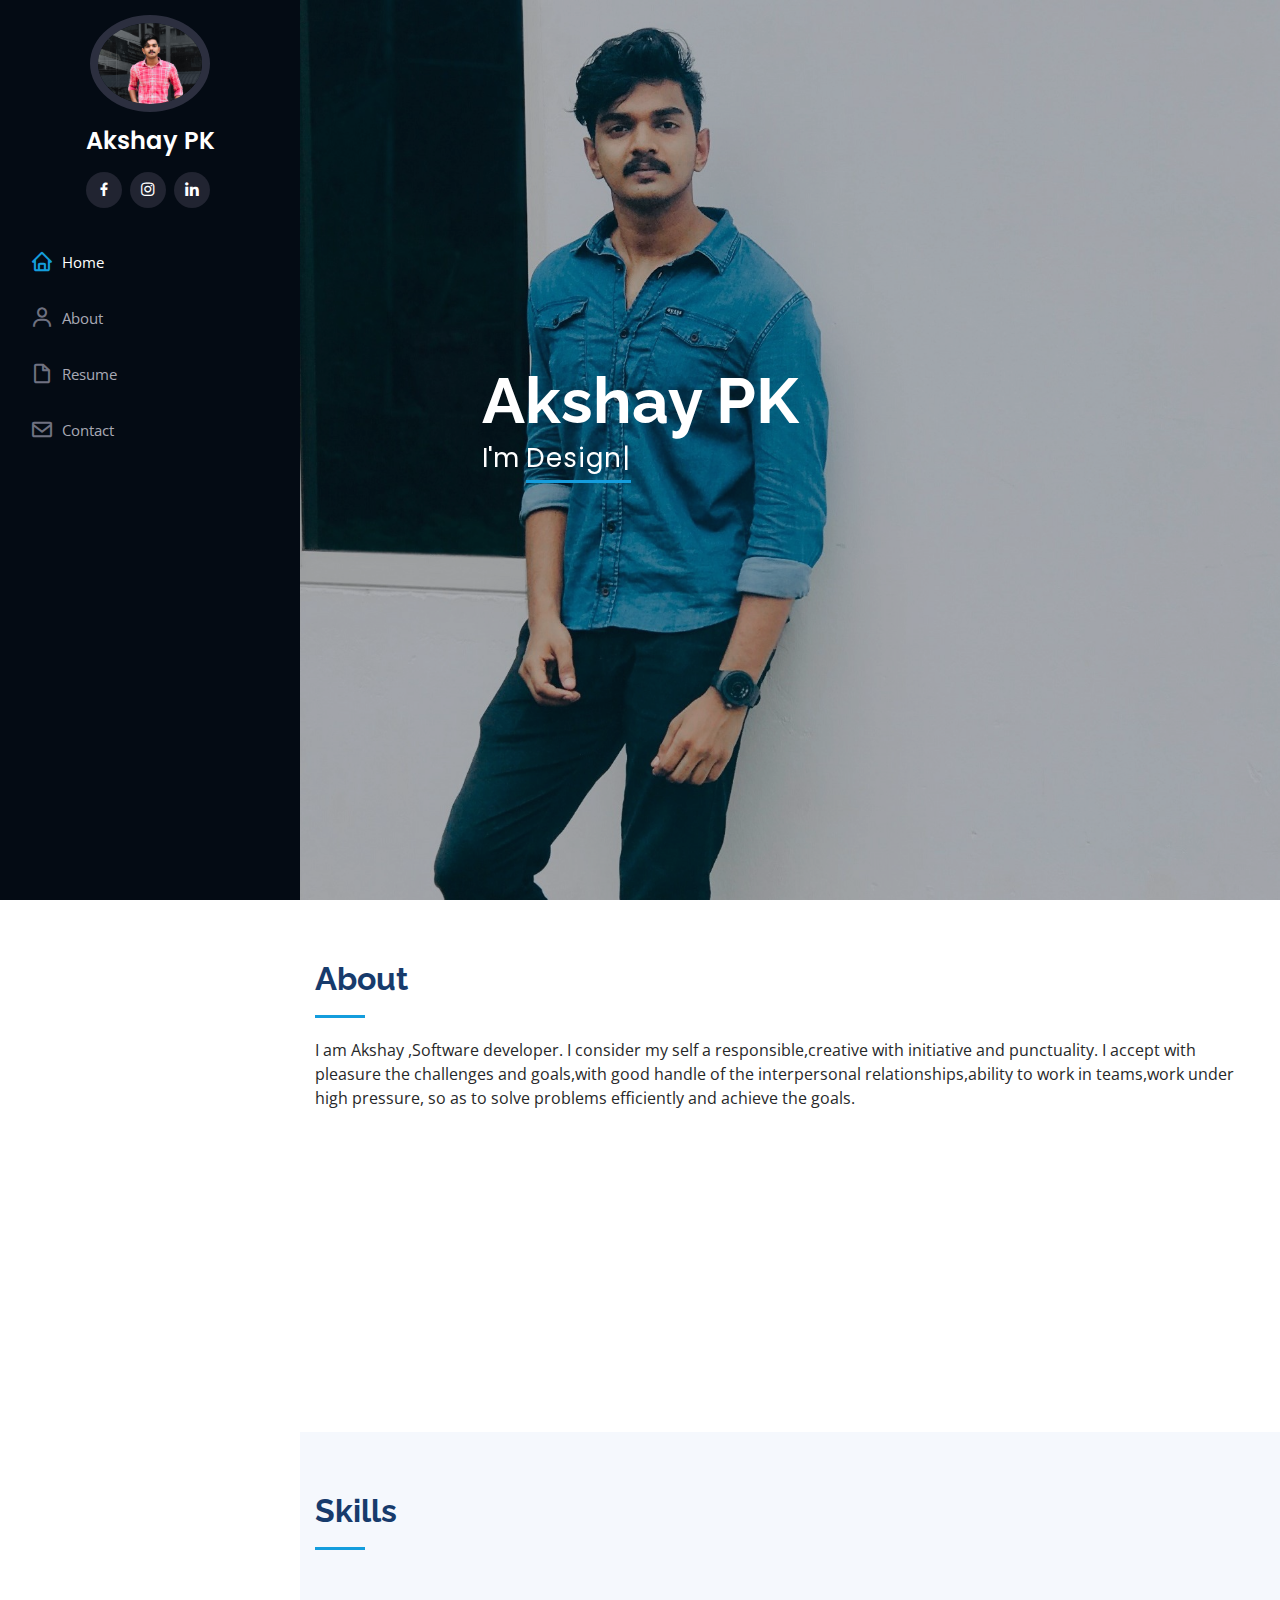
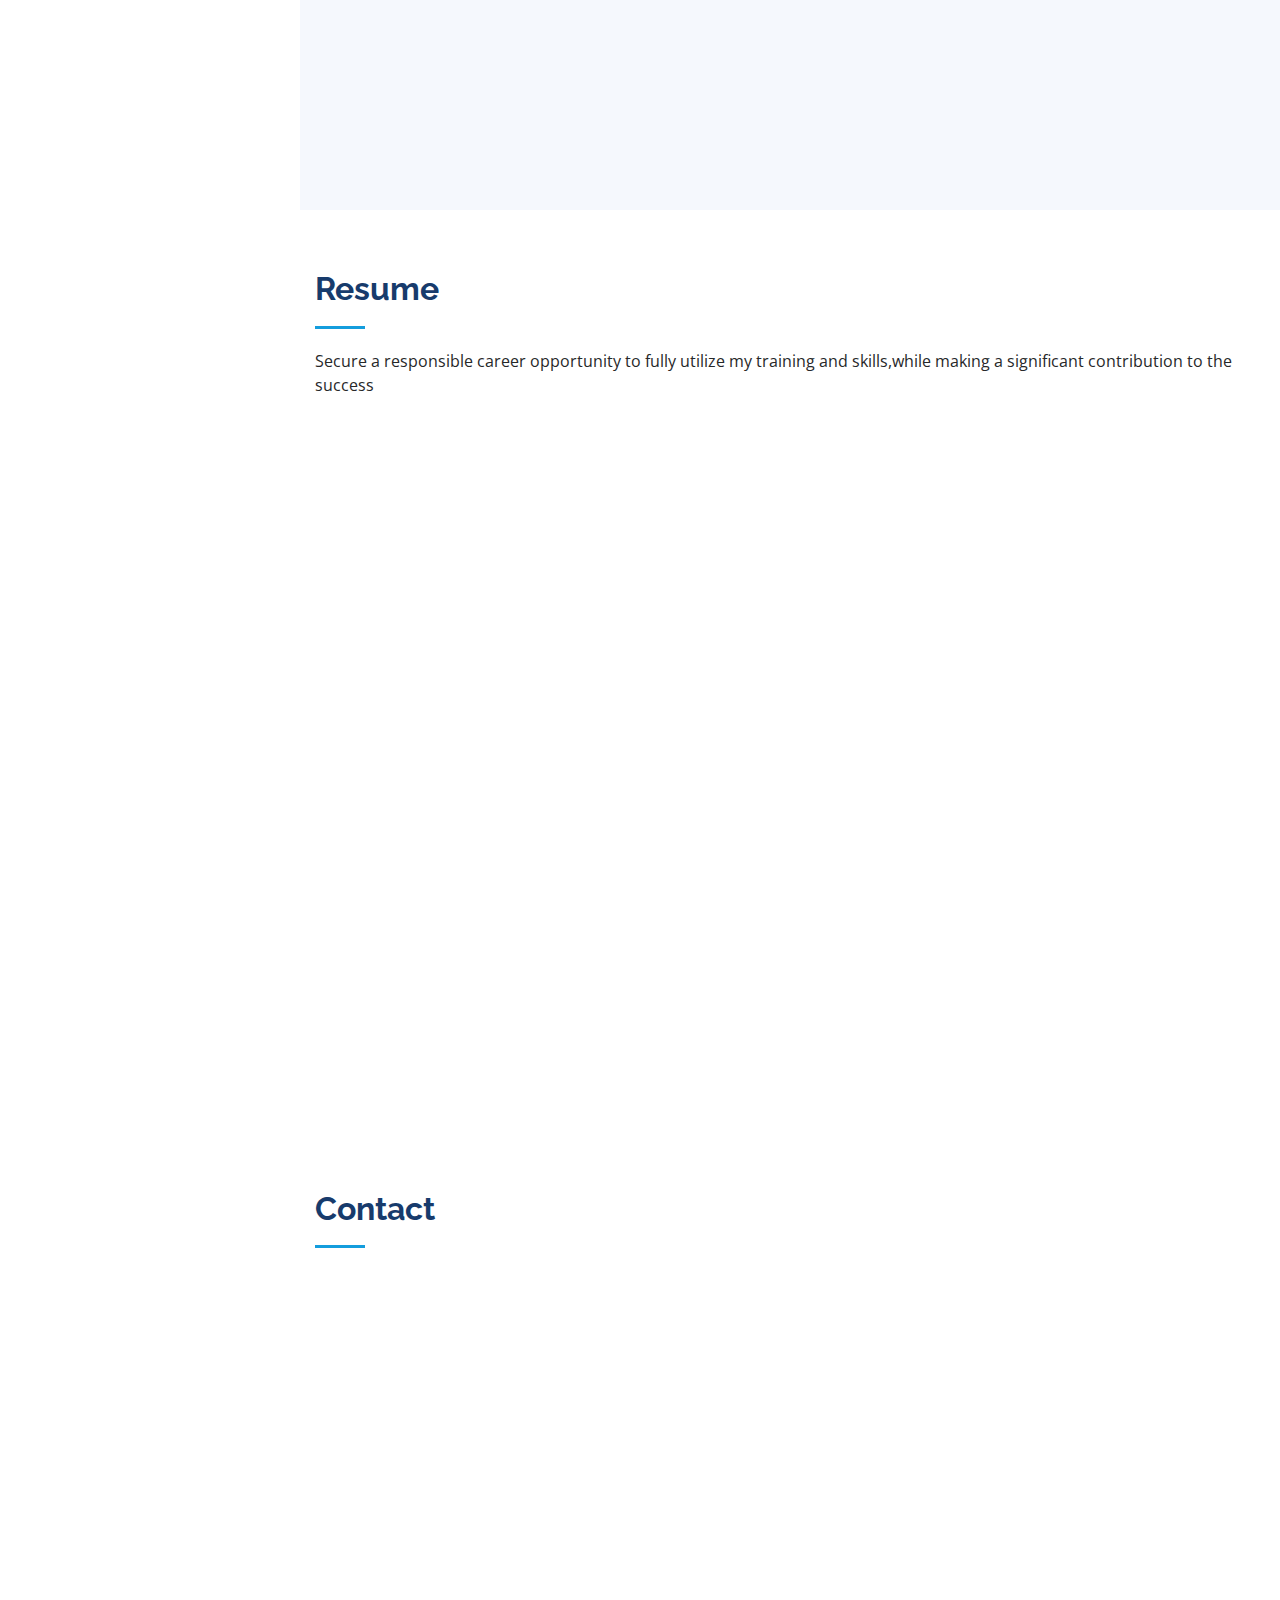
<file: index.html>
<!DOCTYPE html>
<html lang="en">

<head>
  <meta charset="utf-8">
  <meta content="width=device-width, initial-scale=1.0" name="viewport">

  <title>AkshayPK</title>
  <meta content="" name="description">
  <meta content="" name="keywords">

  <!-- Favicons -->
  <link href="assets/img/icon.jpg" rel="icon">
  <link href="assets/img/icon.jpg" rel="icon" >

  <!-- Google Fonts -->
  <link href="https://fonts.googleapis.com/css?family=Open+Sans:300,300i,400,400i,600,600i,700,700i|Raleway:300,300i,400,400i,500,500i,600,600i,700,700i|Poppins:300,300i,400,400i,500,500i,600,600i,700,700i" rel="stylesheet">

  <!-- Vendor CSS Files -->
  <link href="assets/vendor/bootstrap/css/bootstrap.min.css" rel="stylesheet">
  <link href="assets/vendor/icofont/icofont.min.css" rel="stylesheet">
  <link href="assets/vendor/boxicons/css/boxicons.min.css" rel="stylesheet">
  <link href="assets/vendor/venobox/venobox.css" rel="stylesheet">
  <link href="assets/vendor/owl.carousel/assets/owl.carousel.min.css" rel="stylesheet">
  <link href="assets/vendor/aos/aos.css" rel="stylesheet">
  <script src="https://ajax.googleapis.com/ajax/libs/jquery/3.5.1/jquery.min.js"></script>


  <!-- Template Main CSS File -->
  <link href="assets/css/style.css" rel="stylesheet">

  <!-- =======================================================
  * Template Name: iPortfolio - v1.5.1
  * Template URL: https://bootstrapmade.com/iportfolio-bootstrap-portfolio-websites-template/
  * Author: BootstrapMade.com
  * License: https://bootstrapmade.com/license/
  ======================================================== -->
</head>

<body>

  <!-- ======= Mobile nav toggle button ======= -->
  <button type="button" class="mobile-nav-toggle d-xl-none"><i class="icofont-navigation-menu"></i></button>

  <!-- ======= Header ======= -->
  <header id="header">
    <div class="d-flex flex-column">

      <div class="profile">
        <img src="assets/img/b3.jpg" alt="" class="img-fluid rounded-circle">
        <h1 class="text-light"><a href="index.html">Akshay PK</a></h1>
        <div class="social-links mt-3 text-center">
          <a href="https://www.facebook.com/akshay.tkd.92" class="facebook"><i class="bx bxl-facebook"></i></a>
          <a href="https://instagram.com/akshzy__?igshid=pvf8lj685s0" class="instagram"><i class="bx bxl-instagram"></i></a>
          <a href="https://www.linkedin.com/in/akshay-pk-9ab719207/?lipi=urn%3Ali%3Apage%3Ad_flagship3_feed%3BfRQMxvwZTRG1Ql1aMPsj5Q%3D%3D" class="linkedin"><i class="bx bxl-linkedin"></i></a>
        </div>
      </div>

      <nav class="nav-menu">
        <ul>
          <li class="active"><a href="index.html"><i class="bx bx-home"></i> <span>Home</span></a></li>
          <li><a href="#about"><i class="bx bx-user"></i> <span>About</span></a></li>
          <li><a href="#resume"><i class="bx bx-file-blank"></i> <span>Resume</span></a></li>
          <li><a href="#contact"><i class="bx bx-envelope"></i> Contact</a></li>

        </ul>
      </nav><!-- .nav-menu -->
      <button type="button" class="mobile-nav-toggle d-xl-none"><i class="icofont-navigation-menu"></i></button>

    </div>
  </header><!-- End Header -->

  <!-- ======= Hero Section ======= -->
  <section id="hero" class="d-flex flex-column justify-content-center align-items-center">
    <div class="hero-container" data-aos="fade-in">
      <h1>Akshay PK</h1>
      <p>I'm <span class="typed" data-typed-items="Designer, Developer"></span></p>
    </div>
  </section><!-- End Hero -->

  <main id="main">

    <!-- ======= About Section ======= -->
    <section id="about" class="about">
      <div class="container">

        <div class="section-title">
          <h2>About</h2>
          <p>I am Akshay ,Software developer. I consider my self a responsible,creative with initiative and punctuality. I accept with pleasure the challenges and goals,with good handle of the interpersonal relationships,ability to work in teams,work under high pressure, so as to solve problems efficiently and achieve the goals. </p>
        </div>

        <div class="row">
          <div class="col-lg-4" data-aos="fade-right">
            <img src="assets/img/b3.jpg" class="img-fluid" alt="">
          </div>
          <div class="col-lg-8 pt-4 pt-lg-0 content" data-aos="fade-left">
            <h3>Python Developer.</h3>
            <p class="font-italic">

            </p>
            <div class="row">
              <div class="col-lg-6">
                <ul>
                  <li><i class="icofont-rounded-right"></i> <strong>Birthday:</strong> 12 August 1999</li>
                  <li><i class="icofont-rounded-right"></i> <strong>Phone:</strong> +91 9656595958</li>
                  <li><i class="icofont-rounded-right"></i> <strong>City:</strong> Perinthalmanna </li>
                </ul>
              </div>
              <div class="col-lg-6">
                <ul>
                  <li><i class="icofont-rounded-right"></i> <strong>Age:</strong> 21</li>
                  <li><i class="icofont-rounded-right"></i> <strong>Degree:</strong> BSc Physics</li>
                  <li><i class="icofont-rounded-right"></i> <strong>Email:</strong> akshay21pk@gmail.com</li></ul>
              </div>
            </div>

          </div>
        </div>

      </div>
    </section><!-- End About Section -->

    <!-- ======= Facts Section ======= -->

    </section><!-- End Facts Section -->

    <!-- ======= Skills Section ======= -->
    <section id="skills" class="skills section-bg">
      <div class="container">

        <div class="section-title">
          <h2>Skills</h2>
        </div>

        <div class="row skills-content">

          <div class="col-lg-6" data-aos="fade-up">

            <div class="progress">
              <span class="skill">Python<i class="val">90%</i></span>
              <div class="progress-bar-wrap">
                <div class="progress-bar" role="progressbar" aria-valuenow="90" aria-valuemin="0" aria-valuemax="100"></div>
              </div>
            </div>

            <div class="progress">
              <span class="skill">HTML <i class="val">95%</i></span>
              <div class="progress-bar-wrap">
                <div class="progress-bar" role="progressbar" aria-valuenow="95" aria-valuemin="0" aria-valuemax="100"></div>
              </div>
            </div>

            <div class="progress">
              <span class="skill">CSS <i class="val">85%</i></span>
              <div class="progress-bar-wrap">
                <div class="progress-bar" role="progressbar" aria-valuenow="85" aria-valuemin="0" aria-valuemax="100"></div>
              </div>
            </div>

          </div>

          <div class="col-lg-6" data-aos="fade-up" data-aos-delay="100">

            <div class="progress">
              <span class="skill">Bootstrap<i class="val">80%</i></span>
              <div class="progress-bar-wrap">
                <div class="progress-bar" role="progressbar" aria-valuenow="80" aria-valuemin="0" aria-valuemax="100"></div>
              </div>
            </div>

            <div class="progress">
              <span class="skill">JavaScript <i class="val">85%</i></span>
              <div class="progress-bar-wrap">
                <div class="progress-bar" role="progressbar" aria-valuenow="85" aria-valuemin="0" aria-valuemax="100"></div>
              </div>
            </div>

            <div class="progress">
              <span class="skill"> C , C++ <i class="val">85%</i></span>
              <div class="progress-bar-wrap">
                <div class="progress-bar" role="progressbar" aria-valuenow="85" aria-valuemin="0" aria-valuemax="100"></div>
              </div>
            </div>

          </div>

        </div>

      </div>
    </section><!-- End Skills Section -->

    <!-- ======= Resume Section ======= -->
    <section id="resume" class="resume">
      <div class="container">

        <div class="section-title">
          <h2>Resume</h2>
          <p>Secure a responsible career opportunity to fully utilize my training and skills,while making a significant contribution to the success </p>
        </div>

        <div class="row">
          <div class="col-lg-6" data-aos="fade-up">

            <h3 class="resume-title">Professional Experience</h3>
            <div class="resume-item">
              <h4> Junior Software Developer </h4>
              <h5>2021 MAY - Present</h5>
              <p><em> INFOLKS Private Limited ,
                Mannarkkad </em></p>
              <p> Working as Software Developer Trainee</p>

            </div>
            <div class="resume-item">
              <h4> Python Developer </h4>
              <h5>2020 Nov- Present</h5>
              <p><em>Soften Technologies ,Kochi </em></p>
              <p> As python developer I was trained in core python,building desktop applications using GUI,buiding web applications using Django and Flask and maintaining of database mysql.</p>

            </div>
          </div>
          <div class="col-lg-6" data-aos="fade-up" data-aos-delay="100">
            <h3 class="resume-title">Education</h3>
            <div class="resume-item">
               <h4>BSc Physics</h4>
               <h5>2017 - 2020</h5>
               <p><em>PTM Govt College,Perinthalmanna ,University of Calicut </em></p>
               <p> Did graduation in BSc Physics with Computer Science and mathematics as complementary from university of Calicut.</p>
            </div>
            <div class="resume-item">
              <h4>HIGHER SECONDARY</h4>
              <h5>2015 - 2017</h5>
              <p><em>GMHSS Perinthalmanna</em></p>
              <p>Did XII in Computer Science with a pass percentage of 81 from Kerala DHSE</p>
            </div>
            <div class="resume-item">
              <h4>SSLC</h4>
              <h5>2015</h5>
              <p><em>GHSS Vettathur</em></p>
              <p>Did SSLC with a pass percentage of 87 from Kerala State Syllabus</p>

            </div>

          </div>
        </div>

      </div>
    </section><!-- End Resume Section -->



    <!-- ======= Contact Section ======= -->
    <section id="contact" class="contact">
      <div class="container">

        <div class="section-title">
          <h2>Contact</h2>
        </div>

        <div class="row" data-aos="fade-in">

          <div class="col-lg-5 d-flex align-items-stretch">
            <div class="info">
              <div class="address">
                <a href="https://www.google.com/maps/place/Thelakkad,+Kerala+679325/@11.0202079,76.2771794,95m/data=!3m1!1e3!4m5!3m4!1s0x3ba7d2abb07ce34f:0xbcb49bcad6b0343c!8m2!3d11.0264214!4d76.277327"><i class="icofont-google-map" ></i> </a>
                <h4>Location:</h4>
                <p>Thelakkad,Perinthalmanna,Malappuram</p>
              </div>

              <div class="email">
                <a href="mailto:akshay21pk@gmail.com"> <i class="icofont-envelope"></i> </a>
                <h4>Email:</h4>
                <p>akshay21pk@gmail.com</p>
              </div>

              <div class="phone">
                <a href="tel:+919656595958"> <i class="icofont-phone"></i> </a>
                <h4>Call:</h4>
                <p>+91 9656595958</p>
              </div>

              <iframe src="https://www.google.com/maps/embed?pb=!1m18!1m12!1m3!1d12727.649194238216!2d76.26591186708112!3d11.023634624463702!2m3!1f0!2f0!3f0!3m2!1i1024!2i768!4f13.1!3m3!1m2!1s0x3ba7d2abb07ce34f%3A0xbcb49bcad6b0343c!2sThelakkad%2C%20Kerala%20679325!5e1!3m2!1sen!2sin!4v1615892384649!5m2!1sen!2sin" frameborder="0" style="border:0; width: 100%; height: 290px;" allowfullscreen></iframe>
            </div>

          </div>

          <div class="col-lg-7 mt-5 mt-lg-0 d-flex align-items-stretch">
            <form action="" method="post"  id="submit-form">
              <div class="form-row">
                <div class="form-group col-md-6">
                  <label for="name">Your Name</label>
                  <input type="text" name="name" class="form-control" id="name" data-rule="minlen:4" data-msg="Please enter at least 4 chars" />
                  <div class="validate"></div>
                </div>
                <div class="form-group col-md-6">
                  <label for="name">Your Email</label>
                  <input type="email" class="form-control" name="email" id="email" data-rule="email" data-msg="Please enter a valid email" />
                  <div class="validate"></div>
                </div>
              </div>
              <div class="form-group">
                <label for="name">Subject</label>
                <input type="text" class="form-control" name="subject" id="subject" data-rule="minlen:1" data-msg="Please enter at least 8 chars of subject" />
                <div class="validate"></div>
              </div>
              <div class="form-group">
                <label for="name">Message</label>
                <textarea class="form-control" name="message" rows="10" data-rule="required" data-msg="Please write something for us"></textarea>
                <div class="validate"></div>
              </div>


              <div class="text-center"><button type="submit">Send Message</button></div>
            </form>
          </div>

        </div>

      </div>
    </section><!-- End Contact Section -->

  </main><!-- End #main -->

  <!-- ======= Footer ======= -->


  <a href="#" class="back-to-top"><i class="icofont-simple-up"></i></a>

  <!-- Vendor JS Files -->
  <script src="assets/vendor/jquery/jquery.min.js"></script>
  <script src="assets/vendor/bootstrap/js/bootstrap.bundle.min.js"></script>
  <script src="assets/vendor/jquery.easing/jquery.easing.min.js"></script>
  <script src="assets/vendor/php-email-form/validate.js"></script>
  <script src="assets/vendor/waypoints/jquery.waypoints.min.js"></script>
  <script src="assets/vendor/counterup/counterup.min.js"></script>
  <script src="assets/vendor/isotope-layout/isotope.pkgd.min.js"></script>
  <script src="assets/vendor/venobox/venobox.min.js"></script>
  <script src="assets/vendor/owl.carousel/owl.carousel.min.js"></script>
  <script src="assets/vendor/typed.js/typed.min.js"></script>
  <script src="assets/vendor/aos/aos.js"></script>

  <!-- Template Main JS File -->
  <script src="assets/js/main.js"></script>


<script>
        $("#submit-form").submit((e)=>{
            e.preventDefault()
            $.ajax({
                url:"https://script.google.com/macros/s/AKfycbxXCtmmC8YjhRM4u8NHcsE_YlI44TKd2va6NsGkIA/exec",
                data:$("#submit-form").serialize(),
                method:"post",
                success:function (response){
                    alert("Form submitted successfully")
                    window.location.reload()
                    //window.location.href="https://google.com"
                },
                error:function (err){
                    alert("Something Error")

                }
            })
        })
    </script>

</body>

</html>
</file>
<file: assets/vendor/venobox/venobox.css>
/* ------ venobox.css --------*/
.vbox-overlay *, .vbox-overlay *:before, .vbox-overlay *:after{
    -webkit-backface-visibility: hidden;
    -webkit-box-sizing:border-box;
    -moz-box-sizing:border-box;
    box-sizing:border-box;
}
.vbox-overlay * { 
    -webkit-backface-visibility: visible;
    backface-visibility: visible;
}
.vbox-overlay{
    display: -webkit-flex;
    display: flex;
    -webkit-flex-direction: column;
    flex-direction: column;
    -webkit-justify-content: center;
    justify-content: center;
    -webkit-align-items: center;
    align-items: center;
    position: fixed;
    left: 0;
    top: 0;
    bottom: 0;
    right: 0;
    z-index: 999999;
}

/* ----- navigation ----- */
.vbox-title{
    width: 100%;
    height: 40px;
    float: left;
    text-align: center;
    line-height: 28px;
    font-size: 12px;
    padding: 6px 50px;
    overflow: hidden;
    position: fixed;
    display: none;
    left: 0;
    z-index: 89;
}
.vbox-close{
    cursor: pointer;
    position: fixed;
    top: -1px;
    right: 0;
    width: 50px;
    height: 40px;
    padding: 6px;
    display: block;
    background-position:10px center;
    overflow: hidden;
    font-size: 24px;
    line-height: 1;
    text-align: center;
    z-index: 99;
}
.vbox-left{
    cursor: pointer;
    position: fixed;
    left: 0;
    height: 40px;
    overflow: hidden;
    line-height: 28px;
    font-size: 12px;
    z-index: 99;
    display: flex;
    align-items:center;
}
.vbox-num{
    display: inline-block;
    margin: 6px 0 6px 15px;
}
/* ----- Social share ----- */
.vbox-share{
    line-height: 28px;
    font-size: 12px;
    overflow: hidden;
    position: fixed;
    left: 0;
    z-index: 98;
    display: flex;
    align-items:center;
    justify-content: center;
    width: 100%;
    text-align: center;
}
.vbox-share svg{
    max-height: 28px;
    width: 28px;
    z-index: 10;
    margin-left: 12px;
    margin-top: 6px;
    margin-bottom: 6px;
    vertical-align: middle;
}


/* ----- navigation ARROWS ----- */
.vbox-next, .vbox-prev{
    position: fixed;
    top: 50%;
    margin-top: -15px;
    overflow: hidden;
    cursor: pointer;
    display: block;
    width: 45px;
    height: 45px;
    z-index: 99;
}
.vbox-next span, .vbox-prev span{
    position: relative;
    width: 20px;
    height: 20px;
    border: 2px solid transparent;
    border-top-color: #B6B6B6;
    border-right-color: #B6B6B6;
    text-indent: -100px;
    position: absolute;
    top: 8px;
    display: block;
}
.vbox-prev{
    left: 15px;
}
.vbox-next{
    right: 15px;
}
.vbox-prev span{
    left: 10px;
    -ms-transform: rotate(-135deg);
    -webkit-transform: rotate(-135deg);
    transform: rotate(-135deg);
}
.vbox-next span{
    -ms-transform: rotate(45deg);
    -webkit-transform: rotate(45deg);
    transform: rotate(45deg);
    right: 10px;
}
/* ------- inline window ------ */
.vbox-inline{
    width: 420px;
    height: 315px;
    height: 70vh;
    padding: 10px;
    background: #fff;
    margin: 0 auto;
    overflow: auto;
    text-align: left;
}
/* ------- Video & iFrames window ------ */
.venoframe{
    max-width: 100%;
    width: 100%;
    border: none;
    width: 100%;
    height: 260px;
    height: 70vh;
}
.venoframe.vbvid{
    height: 260px;
}
@media (min-width: 768px) {
    .venoframe, .vbox-inline{
        width: 90%;
        height: 360px;
        height: 70vh;
    }
    .venoframe.vbvid{
        width: 640px;
        height: 360px;
    }
}
@media (min-width: 992px) {
    .venoframe, .vbox-inline{
        max-width: 1200px;
        width: 80%;
        height: 540px;
        height: 70vh;
    }
    .venoframe.vbvid{
        width: 960px;
        height: 540px;
    }
}
/* 
Please do NOT edit this part! 
or at least read this note: http://i.imgur.com/7C0ws9e.gif
*/
.vbox-open{
    overflow: hidden;
}
.vbox-container{
    position: absolute;
    left: 0;
    right: 0;
    top: 0;
    bottom: 0;
    overflow-x: hidden;
    overflow-y: scroll;
    overflow-scrolling: touch;
    -webkit-overflow-scrolling: touch;
    z-index: 20;
    max-height: 100%;

}

.vbox-content{
    text-align: center;
    float: left;
    width: 100%;
    position: relative;
    overflow: hidden;
    padding: 20px 4%;
}
.vbox-container img{
    max-width: 100%;
    height: auto;
}
.vbox-figlio{
    box-shadow: 0 0 12px rgba(0,0,0,0.19), 0 6px 6px rgba(0,0,0,0.23);
    max-width: 100%;
    text-align: initial;
}
img.vbox-figlio{
    -webkit-user-select: none;
-khtml-user-select: none;
-moz-user-select: none;
-o-user-select: none;
user-select: none;
}
.vbox-content.swipe-left{
    margin-left: -200px !important;
}
.vbox-content.swipe-right{
    margin-left: 200px !important;
}
.vbox-animated{
    webkit-transition: margin 300ms ease-out;
    transition: margin 300ms ease-out;
}

/* ---------- preloader ----------
 * SPINKIT 
 * http://tobiasahlin.com/spinkit/
-------------------------------- */
.sk-double-bounce,.sk-rotating-plane{width:40px;height:40px;margin:40px auto}.sk-rotating-plane{background-color:#333;-webkit-animation:sk-rotatePlane 1.2s infinite ease-in-out;animation:sk-rotatePlane 1.2s infinite ease-in-out}@-webkit-keyframes sk-rotatePlane{0%{-webkit-transform:perspective(120px) rotateX(0) rotateY(0);transform:perspective(120px) rotateX(0) rotateY(0)}50%{-webkit-transform:perspective(120px) rotateX(-180.1deg) rotateY(0);transform:perspective(120px) rotateX(-180.1deg) rotateY(0)}100%{-webkit-transform:perspective(120px) rotateX(-180deg) rotateY(-179.9deg);transform:perspective(120px) rotateX(-180deg) rotateY(-179.9deg)}}@keyframes sk-rotatePlane{0%{-webkit-transform:perspective(120px) rotateX(0) rotateY(0);transform:perspective(120px) rotateX(0) rotateY(0)}50%{-webkit-transform:perspective(120px) rotateX(-180.1deg) rotateY(0);transform:perspective(120px) rotateX(-180.1deg) rotateY(0)}100%{-webkit-transform:perspective(120px) rotateX(-180deg) rotateY(-179.9deg);transform:perspective(120px) rotateX(-180deg) rotateY(-179.9deg)}}.sk-double-bounce{position:relative}.sk-double-bounce .sk-child{width:100%;height:100%;border-radius:50%;background-color:#333;opacity:.6;position:absolute;top:0;left:0;-webkit-animation:sk-doubleBounce 2s infinite ease-in-out;animation:sk-doubleBounce 2s infinite ease-in-out}.sk-chasing-dots .sk-child,.sk-spinner-pulse,.sk-three-bounce .sk-child{background-color:#333;border-radius:100%}.sk-double-bounce .sk-double-bounce2{-webkit-animation-delay:-1s;animation-delay:-1s}@-webkit-keyframes sk-doubleBounce{0%,100%{-webkit-transform:scale(0);transform:scale(0)}50%{-webkit-transform:scale(1);transform:scale(1)}}@keyframes sk-doubleBounce{0%,100%{-webkit-transform:scale(0);transform:scale(0)}50%{-webkit-transform:scale(1);transform:scale(1)}}.sk-wave{margin:40px auto;width:50px;height:40px;text-align:center;font-size:10px}.sk-wave .sk-rect{background-color:#333;height:100%;width:6px;display:inline-block;-webkit-animation:sk-waveStretchDelay 1.2s infinite ease-in-out;animation:sk-waveStretchDelay 1.2s infinite ease-in-out}.sk-wave .sk-rect1{-webkit-animation-delay:-1.2s;animation-delay:-1.2s}.sk-wave .sk-rect2{-webkit-animation-delay:-1.1s;animation-delay:-1.1s}.sk-wave .sk-rect3{-webkit-animation-delay:-1s;animation-delay:-1s}.sk-wave .sk-rect4{-webkit-animation-delay:-.9s;animation-delay:-.9s}.sk-wave .sk-rect5{-webkit-animation-delay:-.8s;animation-delay:-.8s}@-webkit-keyframes sk-waveStretchDelay{0%,100%,40%{-webkit-transform:scaleY(.4);transform:scaleY(.4)}20%{-webkit-transform:scaleY(1);transform:scaleY(1)}}@keyframes sk-waveStretchDelay{0%,100%,40%{-webkit-transform:scaleY(.4);transform:scaleY(.4)}20%{-webkit-transform:scaleY(1);transform:scaleY(1)}}.sk-wandering-cubes{margin:40px auto;width:40px;height:40px;position:relative}.sk-wandering-cubes .sk-cube{background-color:#333;width:10px;height:10px;position:absolute;top:0;left:0;-webkit-animation:sk-wanderingCube 1.8s ease-in-out -1.8s infinite both;animation:sk-wanderingCube 1.8s ease-in-out -1.8s infinite both}.sk-chasing-dots,.sk-spinner-pulse{width:40px;height:40px;margin:40px auto}.sk-wandering-cubes .sk-cube2{-webkit-animation-delay:-.9s;animation-delay:-.9s}@-webkit-keyframes sk-wanderingCube{0%{-webkit-transform:rotate(0);transform:rotate(0)}25%{-webkit-transform:translateX(30px) rotate(-90deg) scale(.5);transform:translateX(30px) rotate(-90deg) scale(.5)}50%{-webkit-transform:translateX(30px) translateY(30px) rotate(-179deg);transform:translateX(30px) translateY(30px) rotate(-179deg)}50.1%{-webkit-transform:translateX(30px) translateY(30px) rotate(-180deg);transform:translateX(30px) translateY(30px) rotate(-180deg)}75%{-webkit-transform:translateX(0) translateY(30px) rotate(-270deg) scale(.5);transform:translateX(0) translateY(30px) rotate(-270deg) scale(.5)}100%{-webkit-transform:rotate(-360deg);transform:rotate(-360deg)}}@keyframes sk-wanderingCube{0%{-webkit-transform:rotate(0);transform:rotate(0)}25%{-webkit-transform:translateX(30px) rotate(-90deg) scale(.5);transform:translateX(30px) rotate(-90deg) scale(.5)}50%{-webkit-transform:translateX(30px) translateY(30px) rotate(-179deg);transform:translateX(30px) translateY(30px) rotate(-179deg)}50.1%{-webkit-transform:translateX(30px) translateY(30px) rotate(-180deg);transform:translateX(30px) translateY(30px) rotate(-180deg)}75%{-webkit-transform:translateX(0) translateY(30px) rotate(-270deg) scale(.5);transform:translateX(0) translateY(30px) rotate(-270deg) scale(.5)}100%{-webkit-transform:rotate(-360deg);transform:rotate(-360deg)}}.sk-spinner-pulse{-webkit-animation:sk-pulseScaleOut 1s infinite ease-in-out;animation:sk-pulseScaleOut 1s infinite ease-in-out}@-webkit-keyframes sk-pulseScaleOut{0%{-webkit-transform:scale(0);transform:scale(0)}100%{-webkit-transform:scale(1);transform:scale(1);opacity:0}}@keyframes sk-pulseScaleOut{0%{-webkit-transform:scale(0);transform:scale(0)}100%{-webkit-transform:scale(1);transform:scale(1);opacity:0}}.sk-chasing-dots{position:relative;text-align:center;-webkit-animation:sk-chasingDotsRotate 2s infinite linear;animation:sk-chasingDotsRotate 2s infinite linear}.sk-chasing-dots .sk-child{width:60%;height:60%;display:inline-block;position:absolute;top:0;-webkit-animation:sk-chasingDotsBounce 2s infinite ease-in-out;animation:sk-chasingDotsBounce 2s infinite ease-in-out}.sk-chasing-dots .sk-dot2{top:auto;bottom:0;-webkit-animation-delay:-1s;animation-delay:-1s}@-webkit-keyframes sk-chasingDotsRotate{100%{-webkit-transform:rotate(360deg);transform:rotate(360deg)}}@keyframes sk-chasingDotsRotate{100%{-webkit-transform:rotate(360deg);transform:rotate(360deg)}}@-webkit-keyframes sk-chasingDotsBounce{0%,100%{-webkit-transform:scale(0);transform:scale(0)}50%{-webkit-transform:scale(1);transform:scale(1)}}@keyframes sk-chasingDotsBounce{0%,100%{-webkit-transform:scale(0);transform:scale(0)}50%{-webkit-transform:scale(1);transform:scale(1)}}.sk-three-bounce{margin:40px auto;width:80px;text-align:center}.sk-three-bounce .sk-child{width:20px;height:20px;display:inline-block;-webkit-animation:sk-three-bounce 1.4s ease-in-out 0s infinite both;animation:sk-three-bounce 1.4s ease-in-out 0s infinite both}.sk-circle .sk-child:before,.sk-fading-circle .sk-circle:before{display:block;border-radius:100%;content:'';background-color:#333}.sk-three-bounce .sk-bounce1{-webkit-animation-delay:-.32s;animation-delay:-.32s}.sk-three-bounce .sk-bounce2{-webkit-animation-delay:-.16s;animation-delay:-.16s}@-webkit-keyframes sk-three-bounce{0%,100%,80%{-webkit-transform:scale(0);transform:scale(0)}40%{-webkit-transform:scale(1);transform:scale(1)}}@keyframes sk-three-bounce{0%,100%,80%{-webkit-transform:scale(0);transform:scale(0)}40%{-webkit-transform:scale(1);transform:scale(1)}}.sk-circle{margin:40px auto;width:40px;height:40px;position:relative}.sk-circle .sk-child{width:100%;height:100%;position:absolute;left:0;top:0}.sk-circle .sk-child:before{margin:0 auto;width:15%;height:15%;-webkit-animation:sk-circleBounceDelay 1.2s infinite ease-in-out both;animation:sk-circleBounceDelay 1.2s infinite ease-in-out both}.sk-circle .sk-circle2{-webkit-transform:rotate(30deg);-ms-transform:rotate(30deg);transform:rotate(30deg)}.sk-circle .sk-circle3{-webkit-transform:rotate(60deg);-ms-transform:rotate(60deg);transform:rotate(60deg)}.sk-circle .sk-circle4{-webkit-transform:rotate(90deg);-ms-transform:rotate(90deg);transform:rotate(90deg)}.sk-circle .sk-circle5{-webkit-transform:rotate(120deg);-ms-transform:rotate(120deg);transform:rotate(120deg)}.sk-circle .sk-circle6{-webkit-transform:rotate(150deg);-ms-transform:rotate(150deg);transform:rotate(150deg)}.sk-circle .sk-circle7{-webkit-transform:rotate(180deg);-ms-transform:rotate(180deg);transform:rotate(180deg)}.sk-circle .sk-circle8{-webkit-transform:rotate(210deg);-ms-transform:rotate(210deg);transform:rotate(210deg)}.sk-circle .sk-circle9{-webkit-transform:rotate(240deg);-ms-transform:rotate(240deg);transform:rotate(240deg)}.sk-circle .sk-circle10{-webkit-transform:rotate(270deg);-ms-transform:rotate(270deg);transform:rotate(270deg)}.sk-circle .sk-circle11{-webkit-transform:rotate(300deg);-ms-transform:rotate(300deg);transform:rotate(300deg)}.sk-circle .sk-circle12{-webkit-transform:rotate(330deg);-ms-transform:rotate(330deg);transform:rotate(330deg)}.sk-circle .sk-circle2:before{-webkit-animation-delay:-1.1s;animation-delay:-1.1s}.sk-circle .sk-circle3:before{-webkit-animation-delay:-1s;animation-delay:-1s}.sk-circle .sk-circle4:before{-webkit-animation-delay:-.9s;animation-delay:-.9s}.sk-circle .sk-circle5:before{-webkit-animation-delay:-.8s;animation-delay:-.8s}.sk-circle .sk-circle6:before{-webkit-animation-delay:-.7s;animation-delay:-.7s}.sk-circle .sk-circle7:before{-webkit-animation-delay:-.6s;animation-delay:-.6s}.sk-circle .sk-circle8:before{-webkit-animation-delay:-.5s;animation-delay:-.5s}.sk-circle .sk-circle9:before{-webkit-animation-delay:-.4s;animation-delay:-.4s}.sk-circle .sk-circle10:before{-webkit-animation-delay:-.3s;animation-delay:-.3s}.sk-circle .sk-circle11:before{-webkit-animation-delay:-.2s;animation-delay:-.2s}.sk-circle .sk-circle12:before{-webkit-animation-delay:-.1s;animation-delay:-.1s}@-webkit-keyframes sk-circleBounceDelay{0%,100%,80%{-webkit-transform:scale(0);transform:scale(0)}40%{-webkit-transform:scale(1);transform:scale(1)}}@keyframes sk-circleBounceDelay{0%,100%,80%{-webkit-transform:scale(0);transform:scale(0)}40%{-webkit-transform:scale(1);transform:scale(1)}}.sk-cube-grid{width:40px;height:40px;margin:40px auto}.sk-cube-grid .sk-cube{width:33.33%;height:33.33%;background-color:#333;float:left;-webkit-animation:sk-cubeGridScaleDelay 1.3s infinite ease-in-out;animation:sk-cubeGridScaleDelay 1.3s infinite ease-in-out}.sk-cube-grid .sk-cube1{-webkit-animation-delay:.2s;animation-delay:.2s}.sk-cube-grid .sk-cube2{-webkit-animation-delay:.3s;animation-delay:.3s}.sk-cube-grid .sk-cube3{-webkit-animation-delay:.4s;animation-delay:.4s}.sk-cube-grid .sk-cube4{-webkit-animation-delay:.1s;animation-delay:.1s}.sk-cube-grid .sk-cube5{-webkit-animation-delay:.2s;animation-delay:.2s}.sk-cube-grid .sk-cube6{-webkit-animation-delay:.3s;animation-delay:.3s}.sk-cube-grid .sk-cube7{-webkit-animation-delay:0ms;animation-delay:0ms}.sk-cube-grid .sk-cube8{-webkit-animation-delay:.1s;animation-delay:.1s}.sk-cube-grid .sk-cube9{-webkit-animation-delay:.2s;animation-delay:.2s}@-webkit-keyframes sk-cubeGridScaleDelay{0%,100%,70%{-webkit-transform:scale3D(1,1,1);transform:scale3D(1,1,1)}35%{-webkit-transform:scale3D(0,0,1);transform:scale3D(0,0,1)}}@keyframes sk-cubeGridScaleDelay{0%,100%,70%{-webkit-transform:scale3D(1,1,1);transform:scale3D(1,1,1)}35%{-webkit-transform:scale3D(0,0,1);transform:scale3D(0,0,1)}}.sk-fading-circle{margin:40px auto;width:40px;height:40px;position:relative}.sk-fading-circle .sk-circle{width:100%;height:100%;position:absolute;left:0;top:0}.sk-fading-circle .sk-circle:before{margin:0 auto;width:15%;height:15%;-webkit-animation:sk-circleFadeDelay 1.2s infinite ease-in-out both;animation:sk-circleFadeDelay 1.2s infinite ease-in-out both}.sk-fading-circle .sk-circle2{-webkit-transform:rotate(30deg);-ms-transform:rotate(30deg);transform:rotate(30deg)}.sk-fading-circle .sk-circle3{-webkit-transform:rotate(60deg);-ms-transform:rotate(60deg);transform:rotate(60deg)}.sk-fading-circle .sk-circle4{-webkit-transform:rotate(90deg);-ms-transform:rotate(90deg);transform:rotate(90deg)}.sk-fading-circle .sk-circle5{-webkit-transform:rotate(120deg);-ms-transform:rotate(120deg);transform:rotate(120deg)}.sk-fading-circle .sk-circle6{-webkit-transform:rotate(150deg);-ms-transform:rotate(150deg);transform:rotate(150deg)}.sk-fading-circle .sk-circle7{-webkit-transform:rotate(180deg);-ms-transform:rotate(180deg);transform:rotate(180deg)}.sk-fading-circle .sk-circle8{-webkit-transform:rotate(210deg);-ms-transform:rotate(210deg);transform:rotate(210deg)}.sk-fading-circle .sk-circle9{-webkit-transform:rotate(240deg);-ms-transform:rotate(240deg);transform:rotate(240deg)}.sk-fading-circle .sk-circle10{-webkit-transform:rotate(270deg);-ms-transform:rotate(270deg);transform:rotate(270deg)}.sk-fading-circle .sk-circle11{-webkit-transform:rotate(300deg);-ms-transform:rotate(300deg);transform:rotate(300deg)}.sk-fading-circle .sk-circle12{-webkit-transform:rotate(330deg);-ms-transform:rotate(330deg);transform:rotate(330deg)}.sk-fading-circle .sk-circle2:before{-webkit-animation-delay:-1.1s;animation-delay:-1.1s}.sk-fading-circle .sk-circle3:before{-webkit-animation-delay:-1s;animation-delay:-1s}.sk-fading-circle .sk-circle4:before{-webkit-animation-delay:-.9s;animation-delay:-.9s}.sk-fading-circle .sk-circle5:before{-webkit-animation-delay:-.8s;animation-delay:-.8s}.sk-fading-circle .sk-circle6:before{-webkit-animation-delay:-.7s;animation-delay:-.7s}.sk-fading-circle .sk-circle7:before{-webkit-animation-delay:-.6s;animation-delay:-.6s}.sk-fading-circle .sk-circle8:before{-webkit-animation-delay:-.5s;animation-delay:-.5s}.sk-fading-circle .sk-circle9:before{-webkit-animation-delay:-.4s;animation-delay:-.4s}.sk-fading-circle .sk-circle10:before{-webkit-animation-delay:-.3s;animation-delay:-.3s}.sk-fading-circle .sk-circle11:before{-webkit-animation-delay:-.2s;animation-delay:-.2s}.sk-fading-circle .sk-circle12:before{-webkit-animation-delay:-.1s;animation-delay:-.1s}@-webkit-keyframes sk-circleFadeDelay{0%,100%,39%{opacity:0}40%{opacity:1}}@keyframes sk-circleFadeDelay{0%,100%,39%{opacity:0}40%{opacity:1}}.sk-folding-cube{margin:40px auto;width:40px;height:40px;position:relative;-webkit-transform:rotateZ(45deg);transform:rotateZ(45deg)}.sk-folding-cube .sk-cube{float:left;width:50%;height:50%;position:relative;-webkit-transform:scale(1.1);-ms-transform:scale(1.1);transform:scale(1.1)}.sk-folding-cube .sk-cube:before{content:'';position:absolute;top:0;left:0;width:100%;height:100%;background-color:#333;-webkit-animation:sk-foldCubeAngle 2.4s infinite linear both;animation:sk-foldCubeAngle 2.4s infinite linear both;-webkit-transform-origin:100% 100%;-ms-transform-origin:100% 100%;transform-origin:100% 100%}.sk-folding-cube .sk-cube2{-webkit-transform:scale(1.1) rotateZ(90deg);transform:scale(1.1) rotateZ(90deg)}.sk-folding-cube .sk-cube3{-webkit-transform:scale(1.1) rotateZ(180deg);transform:scale(1.1) rotateZ(180deg)}.sk-folding-cube .sk-cube4{-webkit-transform:scale(1.1) rotateZ(270deg);transform:scale(1.1) rotateZ(270deg)}.sk-folding-cube .sk-cube2:before{-webkit-animation-delay:.3s;animation-delay:.3s}.sk-folding-cube .sk-cube3:before{-webkit-animation-delay:.6s;animation-delay:.6s}.sk-folding-cube .sk-cube4:before{-webkit-animation-delay:.9s;animation-delay:.9s}@-webkit-keyframes sk-foldCubeAngle{0%,10%{-webkit-transform:perspective(140px) rotateX(-180deg);transform:perspective(140px) rotateX(-180deg);opacity:0}25%,75%{-webkit-transform:perspective(140px) rotateX(0);transform:perspective(140px) rotateX(0);opacity:1}100%,90%{-webkit-transform:perspective(140px) rotateY(180deg);transform:perspective(140px) rotateY(180deg);opacity:0}}@keyframes sk-foldCubeAngle{0%,10%{-webkit-transform:perspective(140px) rotateX(-180deg);transform:perspective(140px) rotateX(-180deg);opacity:0}25%,75%{-webkit-transform:perspective(140px) rotateX(0);transform:perspective(140px) rotateX(0);opacity:1}100%,90%{-webkit-transform:perspective(140px) rotateY(180deg);transform:perspective(140px) rotateY(180deg);opacity:0}}
</file>
<file: assets/css/style.css>
/**
* Template Name: iPortfolio - v1.5.1
* Template URL: https://bootstrapmade.com/iportfolio-bootstrap-portfolio-websites-template/
* Author: BootstrapMade.com
* License: https://bootstrapmade.com/license/
*/

/*--------------------------------------------------------------
# General
--------------------------------------------------------------*/
body {
  font-family: "Open Sans", sans-serif;
  color: #272829;
}

a {
  color: #149ddd;
}

a:hover {
  color: #37b3ed;
  text-decoration: none;
}

h1, h2, h3, h4, h5, h6 {
  font-family: "Raleway", sans-serif;
}

/*--------------------------------------------------------------
# Back to top button
--------------------------------------------------------------*/
.back-to-top {
  position: fixed;
  display: none;
  width: 40px;
  height: 40px;
  border-radius: 50px;
  right: 15px;
  bottom: 15px;
  background: #149ddd;
  color: #fff;
  transition: display 0.5s ease-in-out;
  z-index: 99999;
}

.back-to-top i {
  font-size: 24px;
  position: absolute;
  top: 7px;
  left: 8px;
}

.back-to-top:hover {
  color: #fff;
  background: #2eafec;
  transition: background 0.2s ease-in-out;
}

/*--------------------------------------------------------------
# Header
--------------------------------------------------------------*/
#header {
  position: fixed;
  top: 0;
  left: 0;
  bottom: 0;
  width: 300px;
  transition: all ease-in-out 0.5s;
  z-index: 9997;
  transition: all 0.5s;
  padding: 0 15px;
  background: #040b14;
  overflow-y: auto;
}

#header .profile img {
  margin: 15px auto;
  display: block;
  width: 120px;
  border: 8px solid #2c2f3f;
}

#header .profile h1 {
  font-size: 24px;
  margin: 0;
  padding: 0;
  font-weight: 600;
  -moz-text-align-last: center;
  text-align-last: center;
  font-family: "Poppins", sans-serif;
}

#header .profile h1 a, #header .profile h1 a:hover {
  color: #fff;
  text-decoration: none;
}

#header .profile .social-links a {
  font-size: 18px;
  display: inline-block;
  background: #212431;
  color: #fff;
  line-height: 1;
  padding: 8px 0;
  margin-right: 4px;
  border-radius: 50%;
  text-align: center;
  width: 36px;
  height: 36px;
  transition: 0.3s;
}

#header .profile .social-links a:hover {
  background: #149ddd;
  color: #fff;
  text-decoration: none;
}

#main {
  margin-left: 300px;
}

@media (max-width: 1199px) {
  #header {
    left: -300px;
  }
  #main {
    margin-left: 0;
  }
}

/*--------------------------------------------------------------
# Navigation Menu
--------------------------------------------------------------*/
/* Desktop Navigation */
.nav-menu {
  padding-top: 30px;
}

.nav-menu * {
  margin: 0;
  padding: 0;
  list-style: none;
}

.nav-menu > ul > li {
  position: relative;
  white-space: nowrap;
}

.nav-menu a {
  display: flex;
  align-items: center;
  color: #a8a9b4;
  padding: 12px 15px;
  margin-bottom: 8px;
  transition: 0.3s;
  font-size: 15px;
}

.nav-menu a i {
  font-size: 24px;
  padding-right: 8px;
  color: #6f7180;
}

.nav-menu a:hover, .nav-menu .active > a, .nav-menu li:hover > a {
  text-decoration: none;
  color: #fff;
}

.nav-menu a:hover i, .nav-menu .active > a i, .nav-menu li:hover > a i {
  color: #149ddd;
}

/* Mobile Navigation */
.mobile-nav-toggle {
  position: fixed;
  right: 15px;
  top: 15px;
  z-index: 9998;
  border: 0;
  background: none;
  font-size: 24px;
  transition: all 0.4s;
  outline: none !important;
  line-height: 1;
  cursor: pointer;
  text-align: right;
}

.mobile-nav-toggle i {
  color: #149ddd;
}

.mobile-nav-active {
  overflow: hidden;
}

.mobile-nav-active #header {
  left: 0;
}

.mobile-nav-active .mobile-nav-toggle i {
  color: #fff;
}

/*--------------------------------------------------------------
# Hero Section
--------------------------------------------------------------*/
#hero {
  width: 100%;
  height: 100vh;
  background: url("../img/b5.jpg") top center;
  background-size: cover;
}

#hero:before {
  content: "";
  background: rgba(5, 13, 24, 0.3);
  position: absolute;
  bottom: 0;
  top: 0;
  left: 0;
  right: 0;
  z-index: 1;
}

#hero .hero-container {
  position: relative;
  z-index: 2;
  min-width: 300px;
}

#hero h1 {
  margin: 0 0 10px 0;
  font-size: 64px;
  font-weight: 700;
  line-height: 56px;
  color: #fff;
}

#hero p {
  color: #fff;
  margin-bottom: 50px;
  font-size: 26px;
  font-family: "Poppins", sans-serif;
}

#hero p span {
  color: #fff;
  padding-bottom: 4px;
  letter-spacing: 1px;
  border-bottom: 3px solid #149ddd;
}

@media (min-width: 1024px) {
  #hero {
    background-attachment: fixed;
  }
}

@media (max-width: 768px) {
  #hero h1 {
    font-size: 28px;
    line-height: 36px;
  }
  #hero h2 {
    font-size: 18px;
    line-height: 24px;
    margin-bottom: 30px;
  }
}

/*--------------------------------------------------------------
# Sections General
--------------------------------------------------------------*/
section {
  padding: 60px 0;
  overflow: hidden;
}

.section-bg {
  background: #f5f8fd;
}

.section-title {
  padding-bottom: 30px;
}

.section-title h2 {
  font-size: 32px;
  font-weight: bold;
  margin-bottom: 20px;
  padding-bottom: 20px;
  position: relative;
  color: #173b6c;
}

.section-title h2::after {
  content: '';
  position: absolute;
  display: block;
  width: 50px;
  height: 3px;
  background: #149ddd;
  bottom: 0;
  left: 0;
}

.section-title p {
  margin-bottom: 0;
}

/*--------------------------------------------------------------
# About
--------------------------------------------------------------*/
.about .content h3 {
  font-weight: 700;
  font-size: 26px;
  color: #173b6c;
}

.about .content ul {
  list-style: none;
  padding: 0;
}

.about .content ul li {
  padding-bottom: 10px;
}

.about .content ul i {
  font-size: 20px;
  padding-right: 2px;
  color: #149ddd;
}

.about .content p:last-child {
  margin-bottom: 0;
}

/*--------------------------------------------------------------
# Facts
--------------------------------------------------------------*/
.facts {
  padding-bottom: 30px;
}

.facts .count-box {
  padding: 30px;
  width: 100%;
}

.facts .count-box i {
  display: block;
  font-size: 44px;
  color: #149ddd;
  float: left;
}

.facts .count-box span {
  font-size: 48px;
  line-height: 40px;
  display: block;
  font-weight: 700;
  color: #050d18;
  margin-left: 60px;
}

.facts .count-box p {
  padding: 15px 0 0 0;
  margin: 0 0 0 60px;
  font-family: "Raleway", sans-serif;
  font-size: 14px;
  color: #122f57;
}

.facts .count-box a {
  font-weight: 600;
  display: block;
  margin-top: 20px;
  color: #122f57;
  font-size: 15px;
  font-family: "Poppins", sans-serif;
  transition: ease-in-out 0.3s;
}

.facts .count-box a:hover {
  color: #1f5297;
}

/*--------------------------------------------------------------
# Akills
--------------------------------------------------------------*/
.skills .progress {
  height: 50px;
  display: block;
  background: none;
}

.skills .progress .skill {
  padding: 10px 0;
  margin: 0 0 6px 0;
  text-transform: uppercase;
  display: block;
  font-weight: 600;
  font-family: "Poppins", sans-serif;
  color: #050d18;
}

.skills .progress .skill .val {
  float: right;
  font-style: normal;
}

.skills .progress-bar-wrap {
  background: #dce8f8;
}

.skills .progress-bar {
  width: 1px;
  height: 10px;
  transition: .9s;
  background-color: #149ddd;
}

/*--------------------------------------------------------------
# Resume
--------------------------------------------------------------*/
.resume .resume-title {
  font-size: 26px;
  font-weight: 700;
  margin-top: 20px;
  margin-bottom: 20px;
  color: #050d18;
}

.resume .resume-item {
  padding: 0 0 20px 20px;
  margin-top: -2px;
  border-left: 2px solid #1f5297;
  position: relative;
}

.resume .resume-item h4 {
  line-height: 18px;
  font-size: 18px;
  font-weight: 600;
  text-transform: uppercase;
  font-family: "Poppins", sans-serif;
  color: #050d18;
  margin-bottom: 10px;
}

.resume .resume-item h5 {
  font-size: 16px;
  background: #e4edf9;
  padding: 5px 15px;
  display: inline-block;
  font-weight: 600;
  margin-bottom: 10px;
}

.resume .resume-item ul {
  padding-left: 20px;
}

.resume .resume-item ul li {
  padding-bottom: 10px;
}

.resume .resume-item:last-child {
  padding-bottom: 0;
}

.resume .resume-item::before {
  content: "";
  position: absolute;
  width: 16px;
  height: 16px;
  border-radius: 50px;
  left: -9px;
  top: 0;
  background: #fff;
  border: 2px solid #1f5297;
}

/*--------------------------------------------------------------
# Portfolio
--------------------------------------------------------------*/
.portfolio .portfolio-item {
  margin-bottom: 30px;
}

.portfolio #portfolio-flters {
  padding: 0;
  margin: 0 auto 35px auto;
  list-style: none;
  text-align: center;
  background: #fff;
  border-radius: 50px;
  padding: 2px 15px;
}

.portfolio #portfolio-flters li {
  cursor: pointer;
  display: inline-block;
  padding: 10px 15px 8px 15px;
  font-size: 14px;
  font-weight: 600;
  line-height: 1;
  text-transform: uppercase;
  color: #272829;
  margin-bottom: 5px;
  transition: all 0.3s ease-in-out;
}

.portfolio #portfolio-flters li:hover, .portfolio #portfolio-flters li.filter-active {
  color: #149ddd;
}

.portfolio #portfolio-flters li:last-child {
  margin-right: 0;
}

.portfolio .portfolio-wrap {
  transition: 0.3s;
  position: relative;
  overflow: hidden;
  z-index: 1;
}

.portfolio .portfolio-wrap::before {
  content: "";
  background: rgba(255, 255, 255, 0.5);
  position: absolute;
  left: 0;
  right: 0;
  top: 0;
  bottom: 0;
  transition: all ease-in-out 0.3s;
  z-index: 2;
  opacity: 0;
}

.portfolio .portfolio-wrap .portfolio-links {
  opacity: 1;
  left: 0;
  right: 0;
  bottom: -60px;
  z-index: 3;
  position: absolute;
  transition: all ease-in-out 0.3s;
  display: flex;
  justify-content: center;
}

.portfolio .portfolio-wrap .portfolio-links a {
  color: #fff;
  font-size: 28px;
  text-align: center;
  background: rgba(20, 157, 221, 0.75);
  transition: 0.3s;
  width: 50%;
}

.portfolio .portfolio-wrap .portfolio-links a:hover {
  background: rgba(20, 157, 221, 0.95);
}

.portfolio .portfolio-wrap .portfolio-links a + a {
  border-left: 1px solid #37b3ed;
}

.portfolio .portfolio-wrap:hover::before {
  top: 0;
  left: 0;
  right: 0;
  bottom: 0;
  opacity: 1;
}

.portfolio .portfolio-wrap:hover .portfolio-links {
  opacity: 1;
  bottom: 0;
}

/*--------------------------------------------------------------
# Services
--------------------------------------------------------------*/
.services .icon-box {
  margin-bottom: 20px;
}

.services .icon {
  float: left;
  display: flex;
  align-items: center;
  justify-content: center;
  width: 54px;
  height: 54px;
  background: #149ddd;
  border-radius: 50%;
  transition: 0.5s;
  border: 1px solid #149ddd;
}

.services .icon i {
  color: #fff;
  font-size: 24px;
}

.services .icon-box:hover .icon {
  background: #fff;
}

.services .icon-box:hover .icon i {
  color: #149ddd;
}

.services .title {
  margin-left: 80px;
  font-weight: 700;
  margin-bottom: 15px;
  font-size: 18px;
}

.services .title a {
  color: #343a40;
}

.services .title a:hover {
  color: #149ddd;
}

.services .description {
  margin-left: 80px;
  line-height: 24px;
  font-size: 14px;
}

/*--------------------------------------------------------------
# Testimonials
--------------------------------------------------------------*/
.testimonials .testimonial-item {
  box-sizing: content-box;
  text-align: center;
  min-height: 320px;
}

.testimonials .testimonial-item .testimonial-img {
  width: 90px;
  border-radius: 50%;
  margin: 0 auto;
}

.testimonials .testimonial-item h3 {
  font-size: 18px;
  font-weight: bold;
  margin: 10px 0 5px 0;
  color: #111;
}

.testimonials .testimonial-item h4 {
  font-size: 14px;
  color: #999;
  margin: 0;
}

.testimonials .testimonial-item .quote-icon-left, .testimonials .testimonial-item .quote-icon-right {
  color: #c3e8fa;
  font-size: 26px;
}

.testimonials .testimonial-item .quote-icon-left {
  display: inline-block;
  left: -5px;
  position: relative;
}

.testimonials .testimonial-item .quote-icon-right {
  display: inline-block;
  right: -5px;
  position: relative;
  top: 10px;
}

.testimonials .testimonial-item p {
  font-style: italic;
  margin: 0 15px 15px 15px;
  padding: 20px;
  background: #fff;
  position: relative;
  margin-bottom: 35px;
  border-radius: 6px;
  box-shadow: 0px 2px 15px rgba(0, 0, 0, 0.1);
}

.testimonials .testimonial-item p::after {
  content: "";
  width: 0;
  height: 0;
  border-top: 20px solid #fff;
  border-right: 20px solid transparent;
  border-left: 20px solid transparent;
  position: absolute;
  bottom: -20px;
  left: calc(50% - 20px);
}

.testimonials .owl-nav, .testimonials .owl-dots {
  margin-top: 5px;
  text-align: center;
}

.testimonials .owl-dot {
  display: inline-block;
  margin: 0 5px;
  width: 12px;
  height: 12px;
  border-radius: 50%;
  background-color: #ddd !important;
}

.testimonials .owl-dot.active {
  background-color: #149ddd !important;
}

@media (max-width: 767px) {
  .testimonials {
    margin: 30px 10px;
  }
}

/*--------------------------------------------------------------
# Contact
--------------------------------------------------------------*/
.contact {
  padding-bottom: 130px;
}

.contact .info {
  padding: 30px;
  background: #fff;
  width: 100%;
  box-shadow: 0 0 24px 0 rgba(0, 0, 0, 0.12);
}

.contact .info i {
  font-size: 20px;
  color: #149ddd;
  float: left;
  width: 44px;
  height: 44px;
  background: #dff3fc;
  display: flex;
  justify-content: center;
  align-items: center;
  border-radius: 50px;
  transition: all 0.3s ease-in-out;
}

.contact .info h4 {
  padding: 0 0 0 60px;
  font-size: 22px;
  font-weight: 600;
  margin-bottom: 5px;
  color: #050d18;
}

.contact .info p {
  padding: 0 0 10px 60px;
  margin-bottom: 20px;
  font-size: 14px;
  color: #173b6c;
}

.contact .info .email p {
  padding-top: 5px;
}

.contact .info .social-links {
  padding-left: 60px;
}

.contact .info .social-links a {
  font-size: 18px;
  display: inline-block;
  background: #333;
  color: #fff;
  line-height: 1;
  padding: 8px 0;
  border-radius: 50%;
  text-align: center;
  width: 36px;
  height: 36px;
  transition: 0.3s;
  margin-right: 10px;
}

.contact .info .social-links a:hover {
  background: #149ddd;
  color: #fff;
}

.contact .info .email:hover i, .contact .info .address:hover i, .contact .info .phone:hover i {
  background: #149ddd;
  color: #fff;
}

.contact .php-email-form {
  width: 100%;
  padding: 30px;
  background: #fff;
  box-shadow: 0 0 24px 0 rgba(0, 0, 0, 0.12);
}

.contact .php-email-form .form-group {
  padding-bottom: 8px;
}

.contact .php-email-form .validate {
  display: none;
  color: red;
  margin: 0 0 15px 0;
  font-weight: 400;
  font-size: 13px;
}

.contact .php-email-form .error-message {
  display: none;
  color: #fff;
  background: #ed3c0d;
  text-align: left;
  padding: 15px;
  font-weight: 600;
}

.contact .php-email-form .error-message br + br {
  margin-top: 25px;
}

.contact .php-email-form .sent-message {
  display: none;
  color: #fff;
  background: #18d26e;
  text-align: center;
  padding: 15px;
  font-weight: 600;
}

.contact .php-email-form .loading {
  display: none;
  background: #fff;
  text-align: center;
  padding: 15px;
}

.contact .php-email-form .loading:before {
  content: "";
  display: inline-block;
  border-radius: 50%;
  width: 24px;
  height: 24px;
  margin: 0 10px -6px 0;
  border: 3px solid #18d26e;
  border-top-color: #eee;
  -webkit-animation: animate-loading 1s linear infinite;
  animation: animate-loading 1s linear infinite;
}

.contact .php-email-form input, .contact .php-email-form textarea {
  border-radius: 0;
  box-shadow: none;
  font-size: 14px;
}

.contact .php-email-form input {
  height: 44px;
}

.contact .php-email-form textarea {
  padding: 10px 12px;
}

.contact .php-email-form button[type="submit"] {
  background: #149ddd;
  border: 0;
  padding: 10px 24px;
  color: #fff;
  transition: 0.4s;
  border-radius: 4px;
}

.contact .php-email-form button[type="submit"]:hover {
  background: #37b3ed;
}

@-webkit-keyframes animate-loading {
  0% {
    transform: rotate(0deg);
  }
  100% {
    transform: rotate(360deg);
  }
}

@keyframes animate-loading {
  0% {
    transform: rotate(0deg);
  }
  100% {
    transform: rotate(360deg);
  }
}

/*--------------------------------------------------------------
# Breadcrumbs
--------------------------------------------------------------*/
.breadcrumbs {
  padding: 20px 0;
  background: #f9f9f9;
}

.breadcrumbs h2 {
  font-size: 26px;
  font-weight: 300;
}

.breadcrumbs ol {
  display: flex;
  flex-wrap: wrap;
  list-style: none;
  padding: 0;
  margin: 0;
  font-size: 15px;
}

.breadcrumbs ol li + li {
  padding-left: 10px;
}

.breadcrumbs ol li + li::before {
  display: inline-block;
  padding-right: 10px;
  color: #0e2442;
  content: "/";
}

@media (max-width: 768px) {
  .breadcrumbs .d-flex {
    display: block !important;
  }
  .breadcrumbs ol {
    display: block;
  }
  .breadcrumbs ol li {
    display: inline-block;
  }
}

/*--------------------------------------------------------------
# Portfolio Details
--------------------------------------------------------------*/
.portfolio-details {
  padding-top: 40px;
}

.portfolio-details .portfolio-details-container {
  position: relative;
}

.portfolio-details .portfolio-details-carousel {
  position: relative;
  z-index: 1;
}

.portfolio-details .portfolio-details-carousel .owl-nav, .portfolio-details .portfolio-details-carousel .owl-dots {
  margin-top: 5px;
  text-align: left;
}

.portfolio-details .portfolio-details-carousel .owl-dot {
  display: inline-block;
  margin: 0 10px 0 0;
  width: 12px;
  height: 12px;
  border-radius: 50%;
  background-color: #ddd !important;
}

.portfolio-details .portfolio-details-carousel .owl-dot.active {
  background-color: #149ddd !important;
}

.portfolio-details .portfolio-info {
  padding: 30px;
  position: absolute;
  right: 0;
  bottom: -70px;
  background: #fff;
  box-shadow: 0px 2px 15px rgba(0, 0, 0, 0.1);
  z-index: 2;
}

.portfolio-details .portfolio-info h3 {
  font-size: 22px;
  font-weight: 400;
  margin-bottom: 20px;
  padding-bottom: 20px;
  border-bottom: 1px solid #eee;
}

.portfolio-details .portfolio-info ul {
  list-style: none;
  padding: 0;
  font-size: 15px;
}

.portfolio-details .portfolio-info ul li + li {
  margin-top: 10px;
}

.portfolio-details .portfolio-description {
  padding-top: 50px;
}

.portfolio-details .portfolio-description h2 {
  width: 50%;
  font-size: 26px;
  font-weight: 400;
  margin-bottom: 20px;
}

.portfolio-details .portfolio-description p {
  padding: 0;
}

@media (max-width: 768px) {
  .portfolio-details .portfolio-description h2 {
    width: 100%;
  }
  .portfolio-details .portfolio-info {
    position: static;
    margin-top: 30px;
  }
}

/*--------------------------------------------------------------
# Footer
--------------------------------------------------------------*/
#footer {
  padding: 15px;
  color: #f4f6fd;
  font-size: 14px;
  position: fixed;
  left: 0;
  bottom: 0;
  width: 300px;
  z-index: 9999;
  background: #040b14;
}

#footer .copyright {
  text-align: center;
}

#footer .credits {
  padding-top: 5px;
  text-align: center;
  font-size: 13px;
  color: #eaebf0;
}

@media (max-width: 1199px) {
  #footer {
    position: static;
    width: auto;
    padding-right: 20px 15px;
  }
}
</file>
